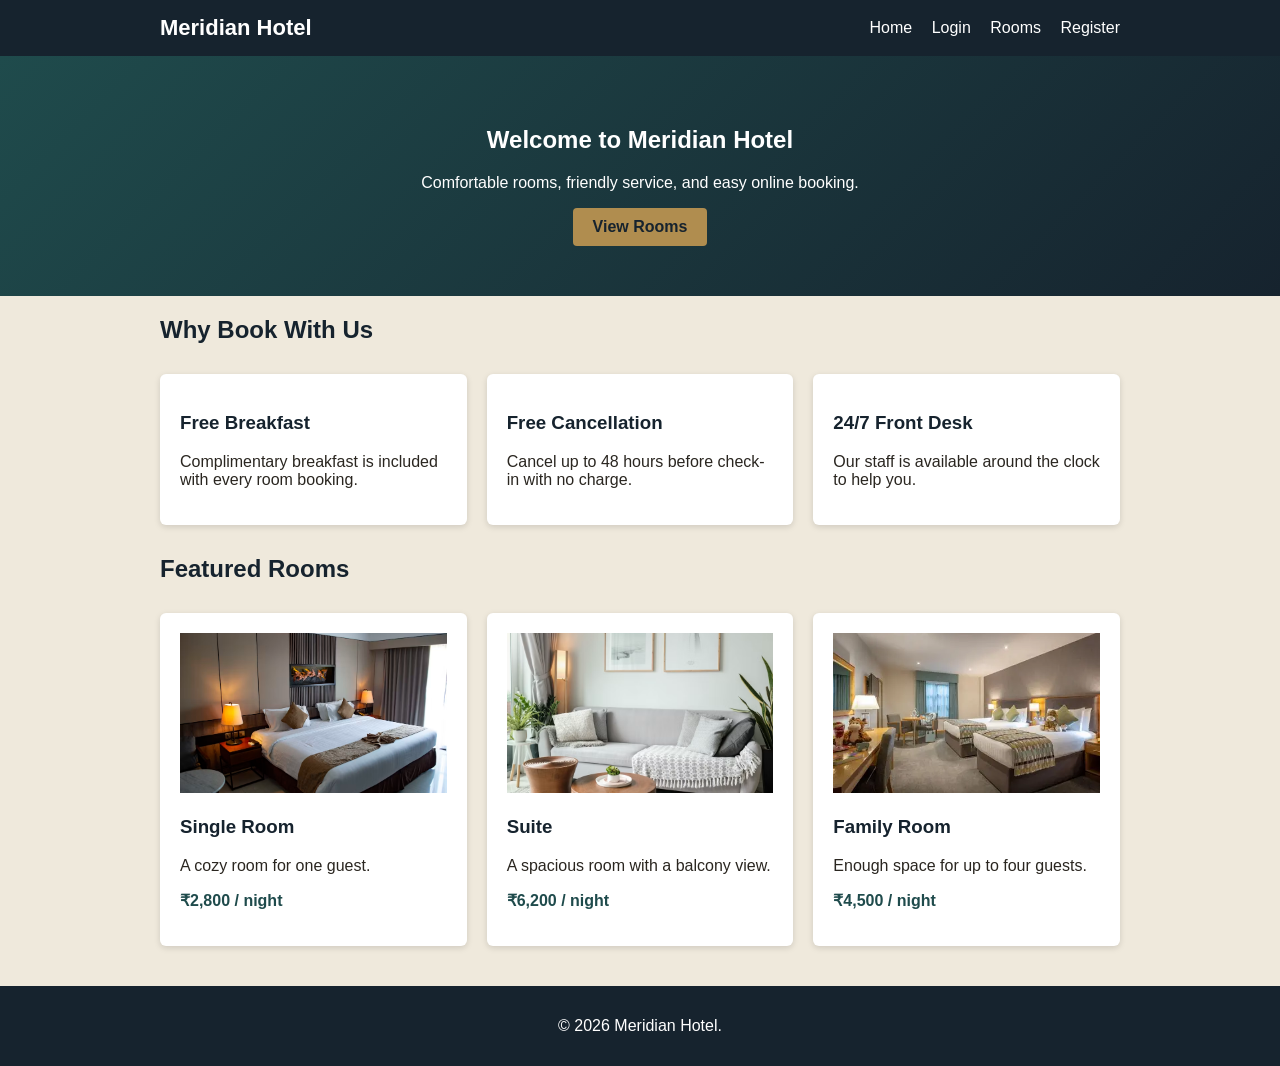
<file: index.html>
<!DOCTYPE html>
<html lang="en">
<head>
<meta charset="UTF-8">
<title>Meridian Hotel - Home</title>
<link rel="preconnect" href="https://fonts.googleapis.com">
<link href="https://fonts.googleapis.com/css2?family=Poppins:wght@600;700&family=Inter:wght@400;500&display=swap" rel="stylesheet">
<link rel="stylesheet" href="style.css">
</head>
<body>

<header>
  <div class="container">
    <a href="index.html" class="logo">Meridian Hotel</a>
    <nav>
      <a href="index.html">Home</a>
      <a href="login.html">Login</a>
      <a href="catalogue.html">Rooms</a>
      <a href="register.html">Register</a>
    </nav>
  </div>
</header>

<section class="hero">
  <h1>Welcome to Meridian Hotel</h1>
  <p>Comfortable rooms, friendly service, and easy online booking.</p>
  <a href="catalogue.html" class="btn">View Rooms</a>
</section>

<div class="container">
  <h2>Why Book With Us</h2>
  <div class="cards">
    <div class="card">
      <h3>Free Breakfast</h3>
      <p>Complimentary breakfast is included with every room booking.</p>
    </div>
    <div class="card">
      <h3>Free Cancellation</h3>
      <p>Cancel up to 48 hours before check-in with no charge.</p>
    </div>
    <div class="card">
      <h3>24/7 Front Desk</h3>
      <p>Our staff is available around the clock to help you.</p>
    </div>
  </div>

  <h2>Featured Rooms</h2>
  <div class="cards">
    <div class="card">
      <img src="images/single_room.jpg" alt="Single Room">
      <h3>Single Room</h3>
      <p>A cozy room for one guest.</p>
      <p class="price">₹2,800 / night</p>
    </div>
    <div class="card">
      <img src="images/suite.jpg" alt="Suite">
      <h3>Suite</h3>
      <p>A spacious room with a balcony view.</p>
      <p class="price">₹6,200 / night</p>
    </div>
    <div class="card">
      <img src="images/family_room.jpg" alt="Family Room">
      <h3>Family Room</h3>
      <p>Enough space for up to four guests.</p>
      <p class="price">₹4,500 / night</p>
    </div>
  </div>
</div>

<footer>
  <p>&copy; 2026 Meridian Hotel.</p>
</footer>

</body>
</html>
</file>
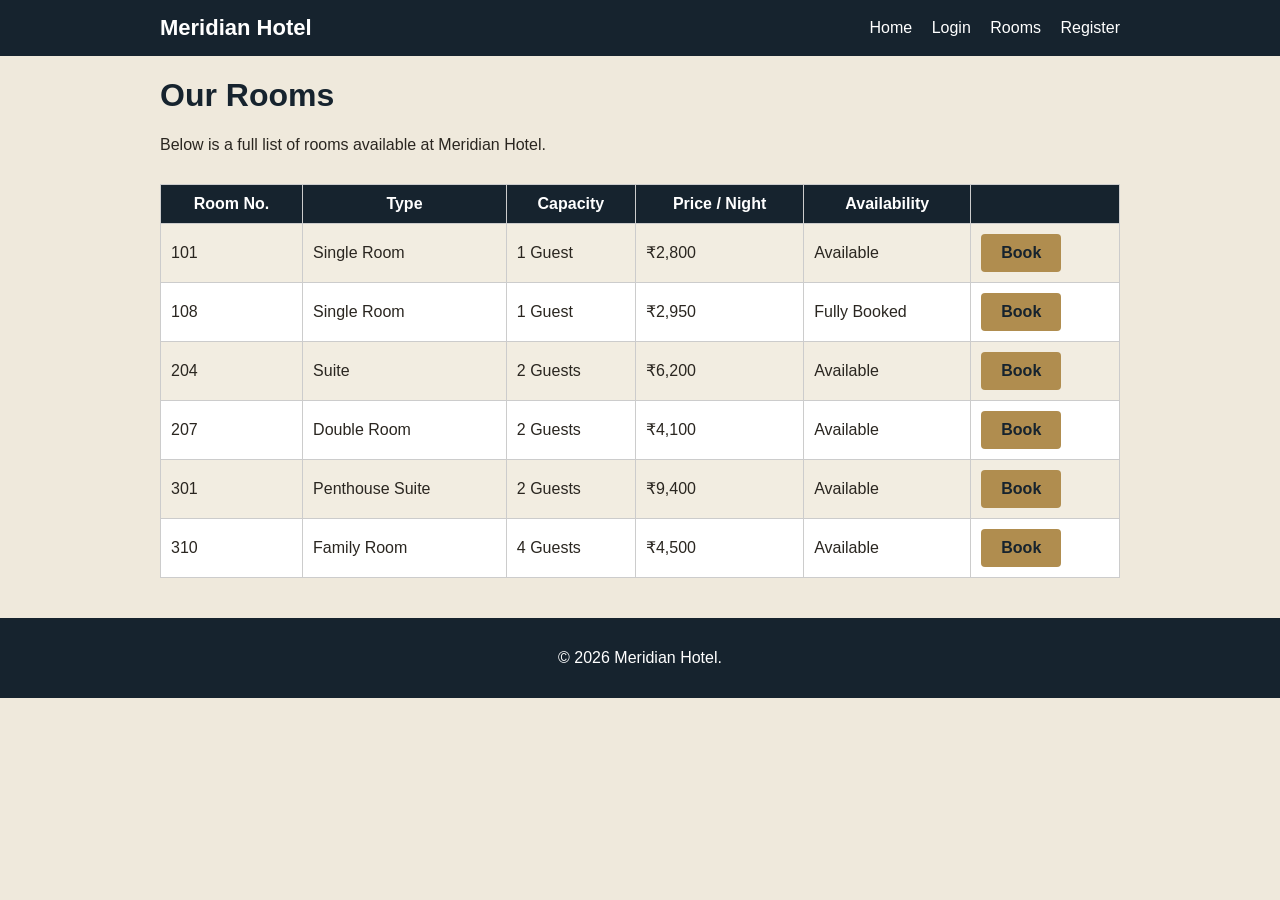
<file: catalogue.html>
<!DOCTYPE html>
<html lang="en">
<head>
<meta charset="UTF-8">
<title>Meridian Hotel - Rooms</title>
<link rel="preconnect" href="https://fonts.googleapis.com">
<link href="https://fonts.googleapis.com/css2?family=Poppins:wght@600;700&family=Inter:wght@400;500&display=swap" rel="stylesheet">
<link rel="stylesheet" href="style.css">
</head>
<body>

<header>
  <div class="container">
    <a href="index.html" class="logo">Meridian Hotel</a>
    <nav>
      <a href="index.html">Home</a>
      <a href="login.html">Login</a>
      <a href="catalogue.html">Rooms</a>
      <a href="register.html">Register</a>
    </nav>
  </div>
</header>

<div class="container">
  <h1>Our Rooms</h1>
  <p>Below is a full list of rooms available at Meridian Hotel.</p>

  <table>
    <tr>
      <th>Room No.</th>
      <th>Type</th>
      <th>Capacity</th>
      <th>Price / Night</th>
      <th>Availability</th>
      <th></th>
    </tr>
    <tr>
      <td>101</td>
      <td>Single Room</td>
      <td>1 Guest</td>
      <td>₹2,800</td>
      <td>Available</td>
      <td><a href="register.html" class="btn">Book</a></td>
    </tr>
    <tr>
      <td>108</td>
      <td>Single Room</td>
      <td>1 Guest</td>
      <td>₹2,950</td>
      <td>Fully Booked</td>
      <td><a href="register.html" class="btn">Book</a></td>
    </tr>
    <tr>
      <td>204</td>
      <td>Suite</td>
      <td>2 Guests</td>
      <td>₹6,200</td>
      <td>Available</td>
      <td><a href="register.html" class="btn">Book</a></td>
    </tr>
    <tr>
      <td>207</td>
      <td>Double Room</td>
      <td>2 Guests</td>
      <td>₹4,100</td>
      <td>Available</td>
      <td><a href="register.html" class="btn">Book</a></td>
    </tr>
    <tr>
      <td>301</td>
      <td>Penthouse Suite</td>
      <td>2 Guests</td>
      <td>₹9,400</td>
      <td>Available</td>
      <td><a href="register.html" class="btn">Book</a></td>
    </tr>
    <tr>
      <td>310</td>
      <td>Family Room</td>
      <td>4 Guests</td>
      <td>₹4,500</td>
      <td>Available</td>
      <td><a href="register.html" class="btn">Book</a></td>
    </tr>
  </table>
</div>

<footer>
  <p>&copy; 2026 Meridian Hotel.</p>
</footer>

</body>
</html>
</file>
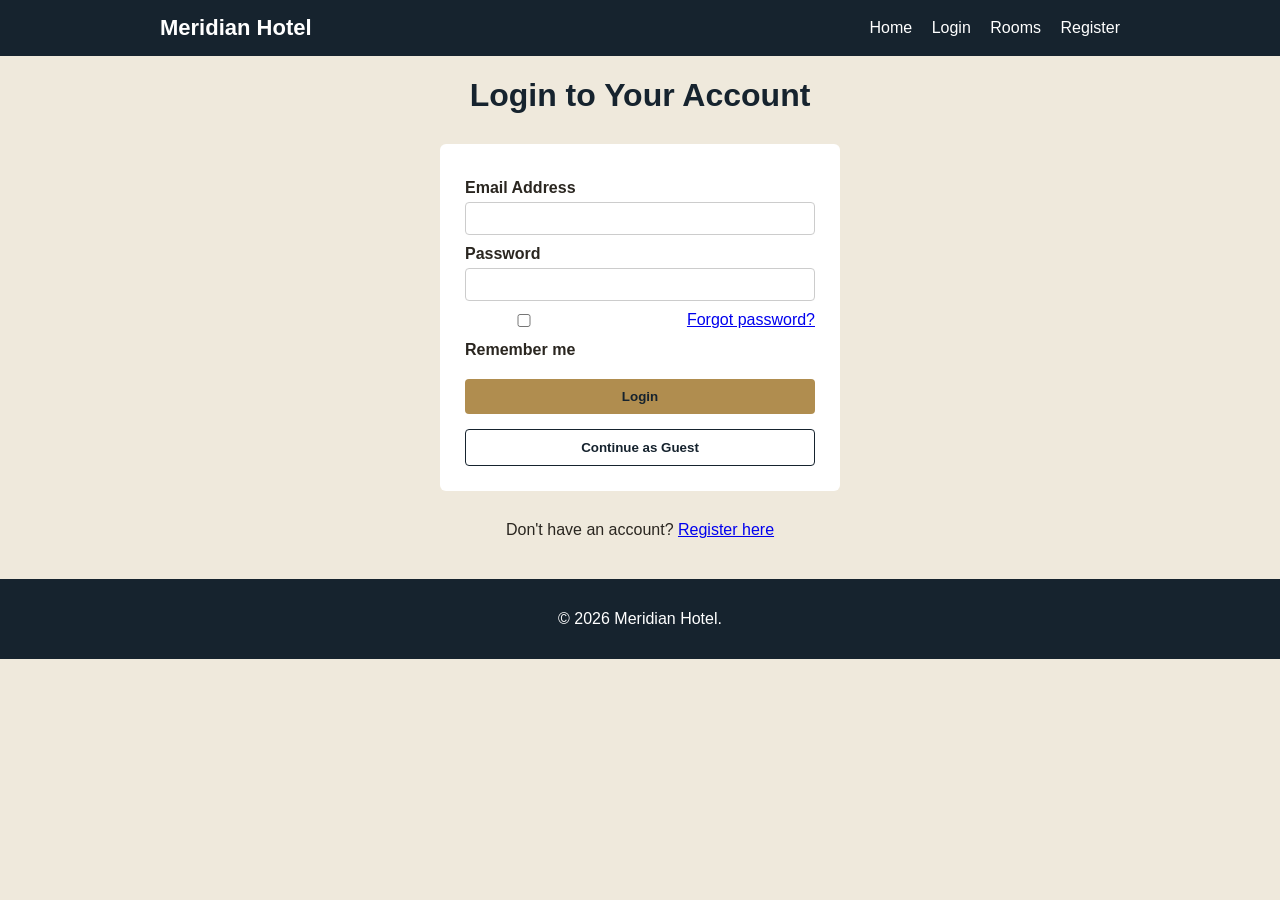
<file: login.html>
<!DOCTYPE html>
<html lang="en">
<head>
<meta charset="UTF-8">
<title>Meridian Hotel - Login</title>
<link rel="preconnect" href="https://fonts.googleapis.com">
<link href="https://fonts.googleapis.com/css2?family=Poppins:wght@600;700&family=Inter:wght@400;500&display=swap" rel="stylesheet">
<link rel="stylesheet" href="style.css">
</head>
<body>

<header>
  <div class="container">
    <a href="index.html" class="logo">Meridian Hotel</a>
    <nav>
      <a href="index.html">Home</a>
      <a href="login.html">Login</a>
      <a href="catalogue.html">Rooms</a>
      <a href="register.html">Register</a>
    </nav>
  </div>
</header>

<div class="container">
  <h1 style="text-align:center;">Login to Your Account</h1>

  <form action="#" method="post">
    <label for="email">Email Address</label>
    <input type="email" id="email" name="email" required>

    <label for="password">Password</label>
    <input type="password" id="password" name="password" required>

    <div class="form-row">
      <span><input type="checkbox" id="remember" name="remember"> <label for="remember">Remember me</label></span>
      <a href="#">Forgot password?</a>
    </div>

    <button type="submit" class="btn">Login</button>
    <button type="button" class="btn btn-secondary">Continue as Guest</button>
  </form>

  <p style="text-align:center;">Don't have an account? <a href="register.html">Register here</a></p>
</div>

<footer>
  <p>&copy; 2026 Meridian Hotel.</p>
</footer>

</body>
</html>
</file>
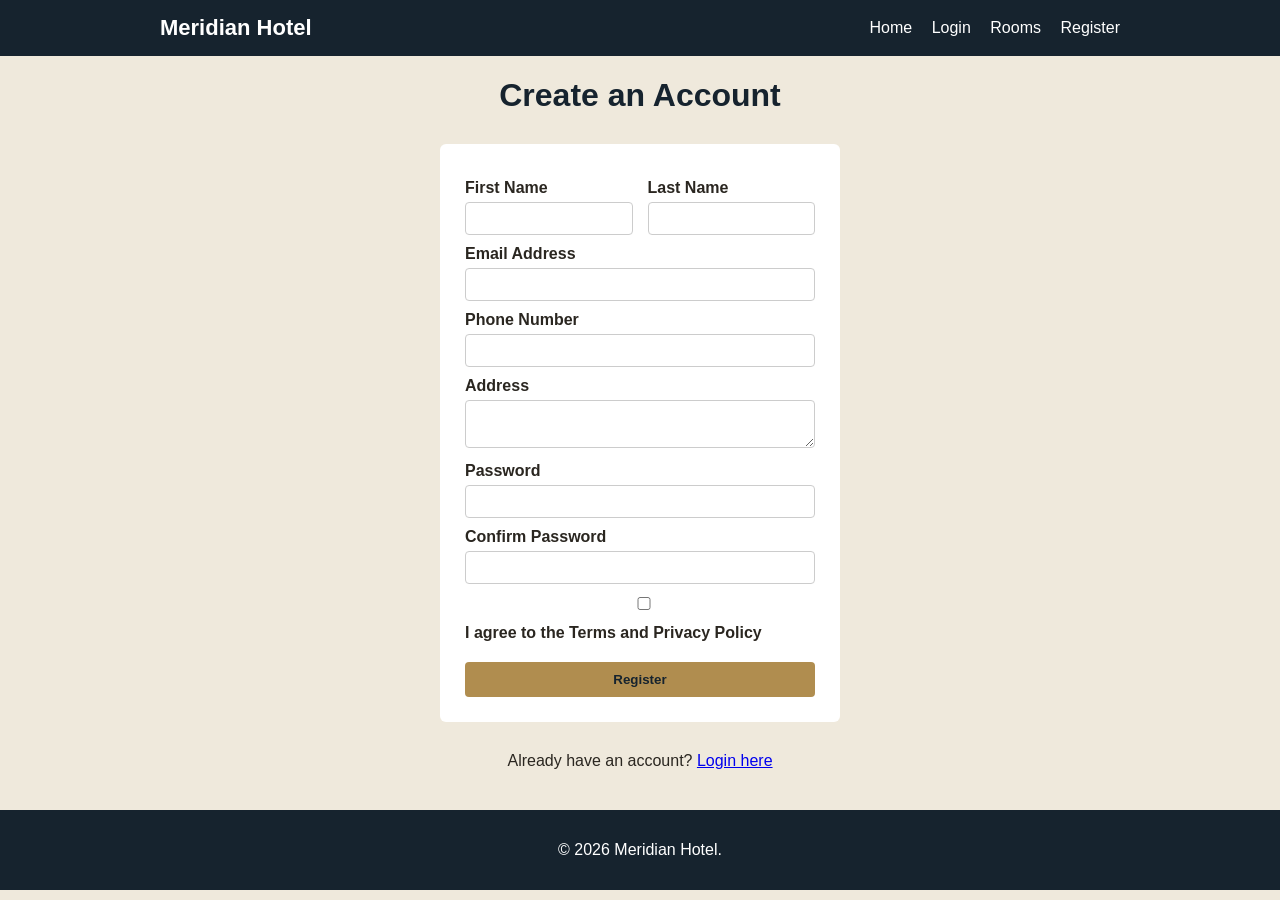
<file: register.html>
<!DOCTYPE html>
<html lang="en">
<head>
<meta charset="UTF-8">
<title>Meridian Hotel - Register</title>
<link rel="preconnect" href="https://fonts.googleapis.com">
<link href="https://fonts.googleapis.com/css2?family=Poppins:wght@600;700&family=Inter:wght@400;500&display=swap" rel="stylesheet">
<link rel="stylesheet" href="style.css">
</head>
<body>

<header>
  <div class="container">
    <a href="index.html" class="logo">Meridian Hotel</a>
    <nav>
      <a href="index.html">Home</a>
      <a href="login.html">Login</a>
      <a href="catalogue.html">Rooms</a>
      <a href="register.html">Register</a>
    </nav>
  </div>
</header>

<div class="container">
  <h1 style="text-align:center;">Create an Account</h1>

  <form action="#" method="post">
    <div class="name-row">
      <div>
        <label for="fname">First Name</label>
        <input type="text" id="fname" name="fname" required>
      </div>
      <div>
        <label for="lname">Last Name</label>
        <input type="text" id="lname" name="lname" required>
      </div>
    </div>

    <label for="email">Email Address</label>
    <input type="email" id="email" name="email" required>

    <label for="phone">Phone Number</label>
    <input type="tel" id="phone" name="phone" required>

    <label for="address">Address</label>
    <textarea id="address" name="address" rows="2"></textarea>

    <label for="password">Password</label>
    <input type="password" id="password" name="password" required>

    <label for="confirm_password">Confirm Password</label>
    <input type="password" id="confirm_password" name="confirm_password" required>

    <div class="checkbox-line">
      <input type="checkbox" id="terms" name="terms" required>
      <label for="terms">I agree to the Terms and Privacy Policy</label>
    </div>

    <button type="submit" class="btn">Register</button>
  </form>

  <p style="text-align:center;">Already have an account? <a href="login.html">Login here</a></p>
</div>

<footer>
  <p>&copy; 2026 Meridian Hotel.</p>
</footer>

</body>
</html>
</file>
<file: style.css>
:root{
  --navy:#16232E;
  --gold:#B08D4F;
  --sand:#EFE9DC;
  --teal:#1F4B4C;
}

*{box-sizing:border-box}

body{
  margin:0;
  font-family:Arial;
  background:var(--sand);
  color:#2A2620;
}

h1,h2,h3{color:var(--navy)}

.container{
  max-width:1000px;
  margin:auto;
  padding:0 20px;
}

/* Header */
header,footer{
  background:var(--navy);
  color:white;
  padding:15px;
}

header .container{
  display:flex;
  justify-content:space-between;
  align-items:center;
}

.logo{
  color:white;
  font-size:22px;
  font-weight:bold;
  text-decoration:none;
}

nav a{
  color:white;
  text-decoration:none;
  margin-left:15px;
}

nav a:hover{color:var(--gold)}

/* Hero */
.hero{
  background:linear-gradient(135deg,var(--teal),var(--navy));
  color:white;
  text-align:center;
  padding:50px 20px;
}

.hero h1{color:white}

/* Buttons */
.btn{
  display:inline-block;
  background:var(--gold);
  color:var(--navy);
  padding:10px 20px;
  border:0;
  border-radius:4px;
  text-decoration:none;
  font-weight:bold;
}

.btn:hover{background:#96793e}

.btn-secondary{
  background:white;
  border:1px solid var(--navy);
}

/* Cards */
.cards{
  display:flex;
  flex-wrap:wrap;
  gap:20px;
  margin:30px 0;
}

.card{
  flex:1 1 250px;
  background:white;
  padding:20px;
  border-radius:6px;
  box-shadow:0 2px 6px #0002;
}

.card img{
  width:100%;
  height:160px;
  object-fit:cover;
}

.price{
  color:var(--teal);
  font-weight:bold;
}

/* Table */
table{
  width:100%;
  border-collapse:collapse;
  background:white;
  margin:30px 0;
}

th,td{
  padding:10px;
  border:1px solid #ccc;
}

th{
  background:var(--navy);
  color:white;
}

tr:nth-child(even){background:#f2ede1}

/* Forms */
form{
  max-width:400px;
  margin:30px auto;
  padding:25px;
  background:white;
  border-radius:6px;
}

label{
  display:block;
  margin:10px 0 5px;
  font-weight:bold;
}

input,textarea{
  width:100%;
  padding:8px;
  border:1px solid #ccc;
  border-radius:4px;
}

form .btn{width:100%;margin-top:15px}

.name-row{
  display:flex;
  gap:15px;
}

.name-row div{flex:1}

.form-row{
  display:flex;
  justify-content:space-between;
  margin-top:10px;
}

.checkbox-line{margin-top:10px}

footer{
  text-align:center;
  margin-top:40px;
}
</file>
